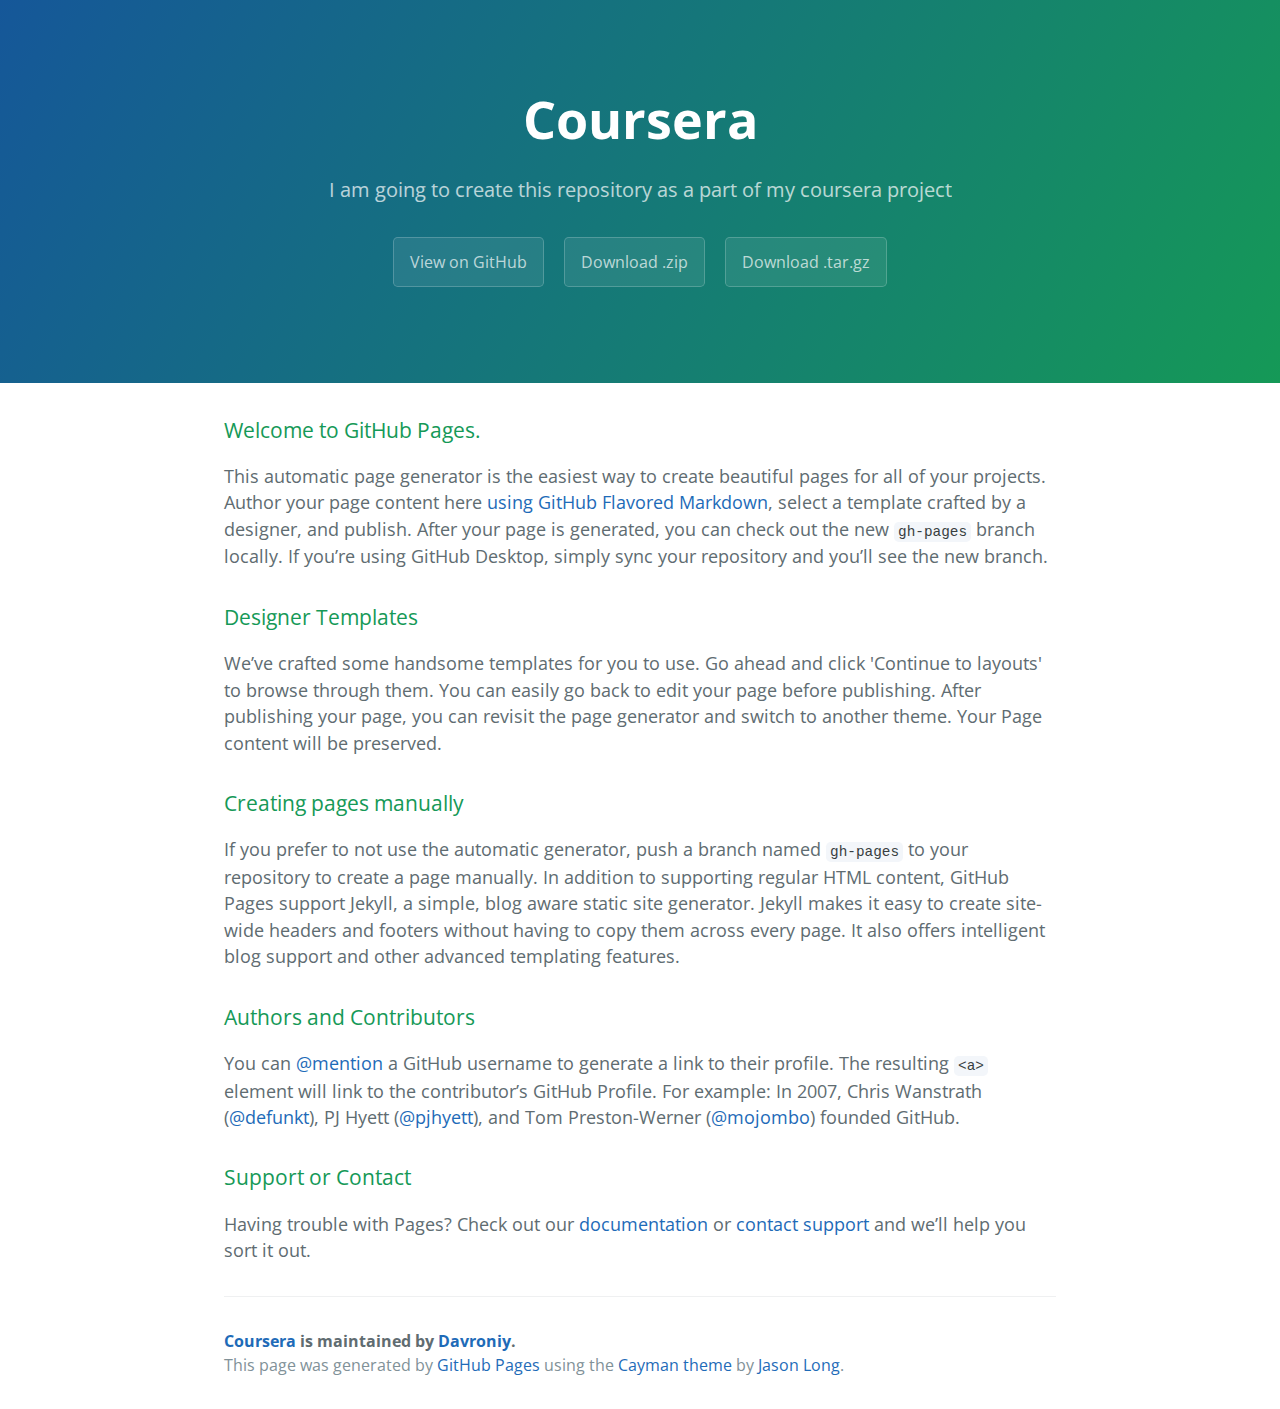
<file: index.html>
<!DOCTYPE html>
<html lang="en-us">
  <head>
    <meta charset="UTF-8">
    <title>Coursera by Davroniy</title>
    <meta name="viewport" content="width=device-width, initial-scale=1">
    <link rel="stylesheet" type="text/css" href="stylesheets/normalize.css" media="screen">
    <link href='https://fonts.googleapis.com/css?family=Open+Sans:400,700' rel='stylesheet' type='text/css'>
    <link rel="stylesheet" type="text/css" href="stylesheets/stylesheet.css" media="screen">
    <link rel="stylesheet" type="text/css" href="stylesheets/github-light.css" media="screen">
  </head>
  <body>
    <section class="page-header">
      <h1 class="project-name">Coursera</h1>
      <h2 class="project-tagline">I am going to create this repository as a part of my coursera project</h2>
      <a href="https://github.com/Davroniy/coursera" class="btn">View on GitHub</a>
      <a href="https://github.com/Davroniy/coursera/zipball/master" class="btn">Download .zip</a>
      <a href="https://github.com/Davroniy/coursera/tarball/master" class="btn">Download .tar.gz</a>
    </section>

    <section class="main-content">
      <h3>
<a id="welcome-to-github-pages" class="anchor" href="#welcome-to-github-pages" aria-hidden="true"><span aria-hidden="true" class="octicon octicon-link"></span></a>Welcome to GitHub Pages.</h3>

<p>This automatic page generator is the easiest way to create beautiful pages for all of your projects. Author your page content here <a href="https://guides.github.com/features/mastering-markdown/">using GitHub Flavored Markdown</a>, select a template crafted by a designer, and publish. After your page is generated, you can check out the new <code>gh-pages</code> branch locally. If you’re using GitHub Desktop, simply sync your repository and you’ll see the new branch.</p>

<h3>
<a id="designer-templates" class="anchor" href="#designer-templates" aria-hidden="true"><span aria-hidden="true" class="octicon octicon-link"></span></a>Designer Templates</h3>

<p>We’ve crafted some handsome templates for you to use. Go ahead and click 'Continue to layouts' to browse through them. You can easily go back to edit your page before publishing. After publishing your page, you can revisit the page generator and switch to another theme. Your Page content will be preserved.</p>

<h3>
<a id="creating-pages-manually" class="anchor" href="#creating-pages-manually" aria-hidden="true"><span aria-hidden="true" class="octicon octicon-link"></span></a>Creating pages manually</h3>

<p>If you prefer to not use the automatic generator, push a branch named <code>gh-pages</code> to your repository to create a page manually. In addition to supporting regular HTML content, GitHub Pages support Jekyll, a simple, blog aware static site generator. Jekyll makes it easy to create site-wide headers and footers without having to copy them across every page. It also offers intelligent blog support and other advanced templating features.</p>

<h3>
<a id="authors-and-contributors" class="anchor" href="#authors-and-contributors" aria-hidden="true"><span aria-hidden="true" class="octicon octicon-link"></span></a>Authors and Contributors</h3>

<p>You can <a href="https://help.github.com/articles/basic-writing-and-formatting-syntax/#mentioning-users-and-teams" class="user-mention">@mention</a> a GitHub username to generate a link to their profile. The resulting <code>&lt;a&gt;</code> element will link to the contributor’s GitHub Profile. For example: In 2007, Chris Wanstrath (<a href="https://github.com/defunkt" class="user-mention">@defunkt</a>), PJ Hyett (<a href="https://github.com/pjhyett" class="user-mention">@pjhyett</a>), and Tom Preston-Werner (<a href="https://github.com/mojombo" class="user-mention">@mojombo</a>) founded GitHub.</p>

<h3>
<a id="support-or-contact" class="anchor" href="#support-or-contact" aria-hidden="true"><span aria-hidden="true" class="octicon octicon-link"></span></a>Support or Contact</h3>

<p>Having trouble with Pages? Check out our <a href="https://help.github.com/pages">documentation</a> or <a href="https://github.com/contact">contact support</a> and we’ll help you sort it out.</p>

      <footer class="site-footer">
        <span class="site-footer-owner"><a href="https://github.com/Davroniy/coursera">Coursera</a> is maintained by <a href="https://github.com/Davroniy">Davroniy</a>.</span>

        <span class="site-footer-credits">This page was generated by <a href="https://pages.github.com">GitHub Pages</a> using the <a href="https://github.com/jasonlong/cayman-theme">Cayman theme</a> by <a href="https://twitter.com/jasonlong">Jason Long</a>.</span>
      </footer>

    </section>

  
  </body>
</html>
</file>
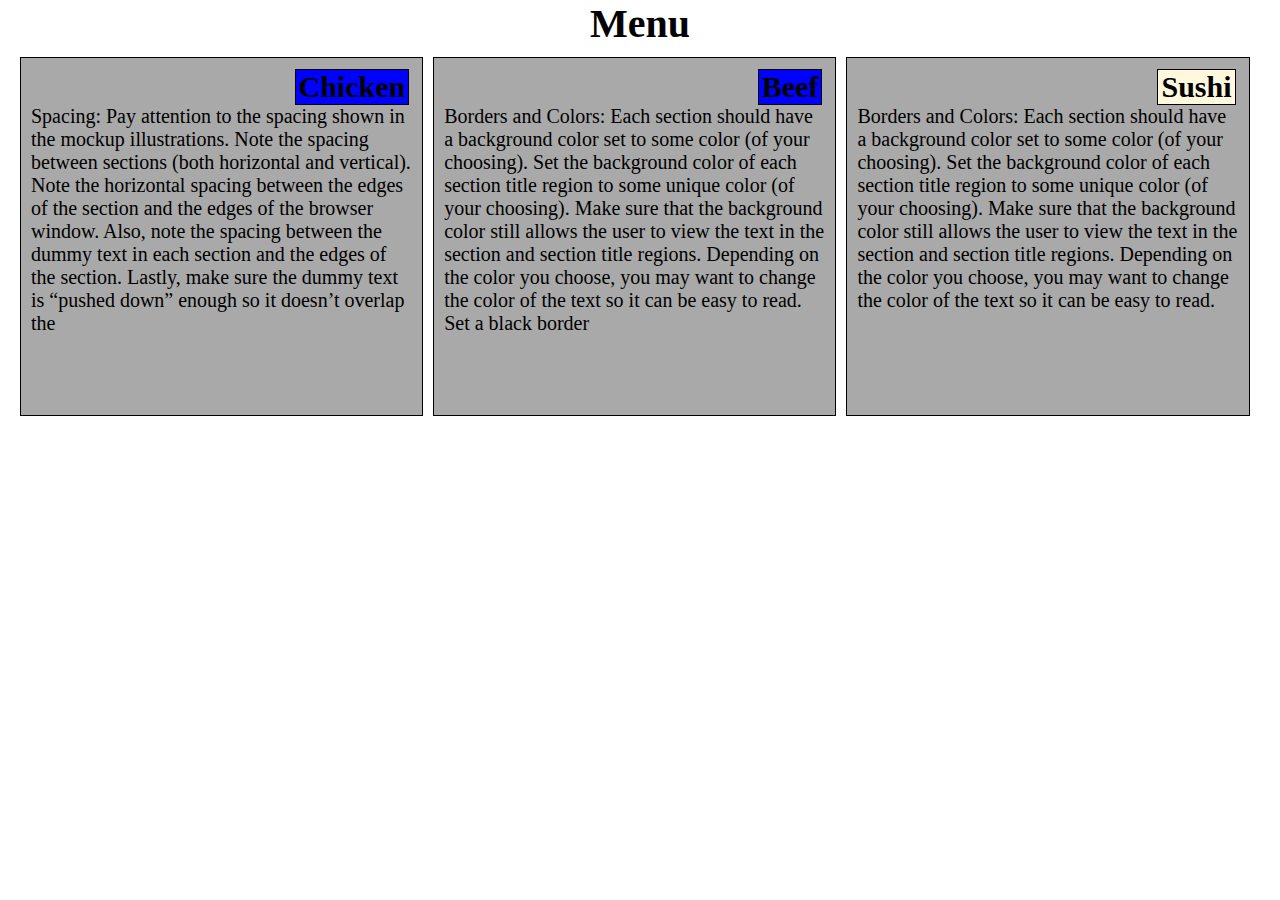
<file: BigContainer/index.html>
<!DOCTYPE html>
<html>
<head>
	<title>Module 2 - task</title>
	<link rel="stylesheet" type="text/css" href="css/style.css">
	<meta name="viewport" content="width=device-width, initial-scale=1">
</head>
<body>
	<h1>Menu</h1>
	<div class="row-container">
		<!-- First section -->
		<div id="section1">
		<h2>Chicken</h2>
			<p>Spacing: Pay attention to the spacing shown in the mockup illustrations. Note the spacing between sections (both horizontal and vertical). Note the horizontal spacing between the edges of the section and the edges of the browser window. Also, note the spacing between the dummy text in each section and the edges of the section. Lastly, make sure the dummy text is “pushed down” enough so it doesn’t overlap the </p>
		</div>
		<!-- Second section -->
		<div id="section2">
			<h2>Beef</h2>
			<p>Borders and Colors: Each section should have a background color set to some color (of your choosing). Set the background color of each section title region to some unique color (of your choosing). Make sure that the background color still allows the user to view the text in the section and section title regions. Depending on the color you choose, you may want to change the color of the text so it can be easy to read. Set a black border </p>
		</div>
		<!-- Third section -->
		<div id="section3">
			<h2>Sushi</h2>
			<p>Borders and Colors: Each section should have a background color set to some color (of your choosing). Set the background color of each section title region to some unique color (of your choosing). Make sure that the background color still allows the user to view the text in the section and section title regions. Depending on the color you choose, you may want to change the color of the text so it can be easy to read. </p>
		</div>
	</div>
</body>
</html>
</file>
<file: stylesheets/stylesheet.css>
* {
  box-sizing: border-box; }

body {
  padding: 0;
  margin: 0;
  font-family: "Open Sans", "Helvetica Neue", Helvetica, Arial, sans-serif;
  font-size: 16px;
  line-height: 1.5;
  color: #606c71; }

a {
  color: #1e6bb8;
  text-decoration: none; }
  a:hover {
    text-decoration: underline; }

.btn {
  display: inline-block;
  margin-bottom: 1rem;
  color: rgba(255, 255, 255, 0.7);
  background-color: rgba(255, 255, 255, 0.08);
  border-color: rgba(255, 255, 255, 0.2);
  border-style: solid;
  border-width: 1px;
  border-radius: 0.3rem;
  transition: color 0.2s, background-color 0.2s, border-color 0.2s; }
  .btn + .btn {
    margin-left: 1rem; }

.btn:hover {
  color: rgba(255, 255, 255, 0.8);
  text-decoration: none;
  background-color: rgba(255, 255, 255, 0.2);
  border-color: rgba(255, 255, 255, 0.3); }

@media screen and (min-width: 64em) {
  .btn {
    padding: 0.75rem 1rem; } }

@media screen and (min-width: 42em) and (max-width: 64em) {
  .btn {
    padding: 0.6rem 0.9rem;
    font-size: 0.9rem; } }

@media screen and (max-width: 42em) {
  .btn {
    display: block;
    width: 100%;
    padding: 0.75rem;
    font-size: 0.9rem; }
    .btn + .btn {
      margin-top: 1rem;
      margin-left: 0; } }

.page-header {
  color: #fff;
  text-align: center;
  background-color: #159957;
  background-image: linear-gradient(120deg, #155799, #159957); }

@media screen and (min-width: 64em) {
  .page-header {
    padding: 5rem 6rem; } }

@media screen and (min-width: 42em) and (max-width: 64em) {
  .page-header {
    padding: 3rem 4rem; } }

@media screen and (max-width: 42em) {
  .page-header {
    padding: 2rem 1rem; } }

.project-name {
  margin-top: 0;
  margin-bottom: 0.1rem; }

@media screen and (min-width: 64em) {
  .project-name {
    font-size: 3.25rem; } }

@media screen and (min-width: 42em) and (max-width: 64em) {
  .project-name {
    font-size: 2.25rem; } }

@media screen and (max-width: 42em) {
  .project-name {
    font-size: 1.75rem; } }

.project-tagline {
  margin-bottom: 2rem;
  font-weight: normal;
  opacity: 0.7; }

@media screen and (min-width: 64em) {
  .project-tagline {
    font-size: 1.25rem; } }

@media screen and (min-width: 42em) and (max-width: 64em) {
  .project-tagline {
    font-size: 1.15rem; } }

@media screen and (max-width: 42em) {
  .project-tagline {
    font-size: 1rem; } }

.main-content :first-child {
  margin-top: 0; }
.main-content img {
  max-width: 100%; }
.main-content h1, .main-content h2, .main-content h3, .main-content h4, .main-content h5, .main-content h6 {
  margin-top: 2rem;
  margin-bottom: 1rem;
  font-weight: normal;
  color: #159957; }
.main-content p {
  margin-bottom: 1em; }
.main-content code {
  padding: 2px 4px;
  font-family: Consolas, "Liberation Mono", Menlo, Courier, monospace;
  font-size: 0.9rem;
  color: #383e41;
  background-color: #f3f6fa;
  border-radius: 0.3rem; }
.main-content pre {
  padding: 0.8rem;
  margin-top: 0;
  margin-bottom: 1rem;
  font: 1rem Consolas, "Liberation Mono", Menlo, Courier, monospace;
  color: #567482;
  word-wrap: normal;
  background-color: #f3f6fa;
  border: solid 1px #dce6f0;
  border-radius: 0.3rem; }
  .main-content pre > code {
    padding: 0;
    margin: 0;
    font-size: 0.9rem;
    color: #567482;
    word-break: normal;
    white-space: pre;
    background: transparent;
    border: 0; }
.main-content .highlight {
  margin-bottom: 1rem; }
  .main-content .highlight pre {
    margin-bottom: 0;
    word-break: normal; }
.main-content .highlight pre, .main-content pre {
  padding: 0.8rem;
  overflow: auto;
  font-size: 0.9rem;
  line-height: 1.45;
  border-radius: 0.3rem; }
.main-content pre code, .main-content pre tt {
  display: inline;
  max-width: initial;
  padding: 0;
  margin: 0;
  overflow: initial;
  line-height: inherit;
  word-wrap: normal;
  background-color: transparent;
  border: 0; }
  .main-content pre code:before, .main-content pre code:after, .main-content pre tt:before, .main-content pre tt:after {
    content: normal; }
.main-content ul, .main-content ol {
  margin-top: 0; }
.main-content blockquote {
  padding: 0 1rem;
  margin-left: 0;
  color: #819198;
  border-left: 0.3rem solid #dce6f0; }
  .main-content blockquote > :first-child {
    margin-top: 0; }
  .main-content blockquote > :last-child {
    margin-bottom: 0; }
.main-content table {
  display: block;
  width: 100%;
  overflow: auto;
  word-break: normal;
  word-break: keep-all; }
  .main-content table th {
    font-weight: bold; }
  .main-content table th, .main-content table td {
    padding: 0.5rem 1rem;
    border: 1px solid #e9ebec; }
.main-content dl {
  padding: 0; }
  .main-content dl dt {
    padding: 0;
    margin-top: 1rem;
    font-size: 1rem;
    font-weight: bold; }
  .main-content dl dd {
    padding: 0;
    margin-bottom: 1rem; }
.main-content hr {
  height: 2px;
  padding: 0;
  margin: 1rem 0;
  background-color: #eff0f1;
  border: 0; }

@media screen and (min-width: 64em) {
  .main-content {
    max-width: 64rem;
    padding: 2rem 6rem;
    margin: 0 auto;
    font-size: 1.1rem; } }

@media screen and (min-width: 42em) and (max-width: 64em) {
  .main-content {
    padding: 2rem 4rem;
    font-size: 1.1rem; } }

@media screen and (max-width: 42em) {
  .main-content {
    padding: 2rem 1rem;
    font-size: 1rem; } }

.site-footer {
  padding-top: 2rem;
  margin-top: 2rem;
  border-top: solid 1px #eff0f1; }

.site-footer-owner {
  display: block;
  font-weight: bold; }

.site-footer-credits {
  color: #819198; }

@media screen and (min-width: 64em) {
  .site-footer {
    font-size: 1rem; } }

@media screen and (min-width: 42em) and (max-width: 64em) {
  .site-footer {
    font-size: 1rem; } }

@media screen and (max-width: 42em) {
  .site-footer {
    font-size: 0.9rem; } }
</file>
<file: stylesheets/github-light.css>
/*
The MIT License (MIT)

Copyright (c) 2016 GitHub, Inc.

Permission is hereby granted, free of charge, to any person obtaining a copy
of this software and associated documentation files (the "Software"), to deal
in the Software without restriction, including without limitation the rights
to use, copy, modify, merge, publish, distribute, sublicense, and/or sell
copies of the Software, and to permit persons to whom the Software is
furnished to do so, subject to the following conditions:

The above copyright notice and this permission notice shall be included in all
copies or substantial portions of the Software.

THE SOFTWARE IS PROVIDED "AS IS", WITHOUT WARRANTY OF ANY KIND, EXPRESS OR
IMPLIED, INCLUDING BUT NOT LIMITED TO THE WARRANTIES OF MERCHANTABILITY,
FITNESS FOR A PARTICULAR PURPOSE AND NONINFRINGEMENT. IN NO EVENT SHALL THE
AUTHORS OR COPYRIGHT HOLDERS BE LIABLE FOR ANY CLAIM, DAMAGES OR OTHER
LIABILITY, WHETHER IN AN ACTION OF CONTRACT, TORT OR OTHERWISE, ARISING FROM,
OUT OF OR IN CONNECTION WITH THE SOFTWARE OR THE USE OR OTHER DEALINGS IN THE
SOFTWARE.

*/

.pl-c /* comment */ {
  color: #969896;
}

.pl-c1 /* constant, variable.other.constant, support, meta.property-name, support.constant, support.variable, meta.module-reference, markup.raw, meta.diff.header */,
.pl-s .pl-v /* string variable */ {
  color: #0086b3;
}

.pl-e /* entity */,
.pl-en /* entity.name */ {
  color: #795da3;
}

.pl-smi /* variable.parameter.function, storage.modifier.package, storage.modifier.import, storage.type.java, variable.other */,
.pl-s .pl-s1 /* string source */ {
  color: #333;
}

.pl-ent /* entity.name.tag */ {
  color: #63a35c;
}

.pl-k /* keyword, storage, storage.type */ {
  color: #a71d5d;
}

.pl-s /* string */,
.pl-pds /* punctuation.definition.string, string.regexp.character-class */,
.pl-s .pl-pse .pl-s1 /* string punctuation.section.embedded source */,
.pl-sr /* string.regexp */,
.pl-sr .pl-cce /* string.regexp constant.character.escape */,
.pl-sr .pl-sre /* string.regexp source.ruby.embedded */,
.pl-sr .pl-sra /* string.regexp string.regexp.arbitrary-repitition */ {
  color: #183691;
}

.pl-v /* variable */ {
  color: #ed6a43;
}

.pl-id /* invalid.deprecated */ {
  color: #b52a1d;
}

.pl-ii /* invalid.illegal */ {
  color: #f8f8f8;
  background-color: #b52a1d;
}

.pl-sr .pl-cce /* string.regexp constant.character.escape */ {
  font-weight: bold;
  color: #63a35c;
}

.pl-ml /* markup.list */ {
  color: #693a17;
}

.pl-mh /* markup.heading */,
.pl-mh .pl-en /* markup.heading entity.name */,
.pl-ms /* meta.separator */ {
  font-weight: bold;
  color: #1d3e81;
}

.pl-mq /* markup.quote */ {
  color: #008080;
}

.pl-mi /* markup.italic */ {
  font-style: italic;
  color: #333;
}

.pl-mb /* markup.bold */ {
  font-weight: bold;
  color: #333;
}

.pl-md /* markup.deleted, meta.diff.header.from-file */ {
  color: #bd2c00;
  background-color: #ffecec;
}

.pl-mi1 /* markup.inserted, meta.diff.header.to-file */ {
  color: #55a532;
  background-color: #eaffea;
}

.pl-mdr /* meta.diff.range */ {
  font-weight: bold;
  color: #795da3;
}

.pl-mo /* meta.output */ {
  color: #1d3e81;
}
</file>
<file: BigContainer/css/style.css>
* {
	box-sizing: border-box;
	margin: 0;
  	padding: 0;
}

body {
	font-size: 20px; /*I would like my content to be a little bigger than default*/
}

.row-container {
	margin: 5px 10px 5px 10px;
}
h1 {
	text-align: center;
	margin-bottom: 10px;
}


div div {
	margin: 0 0 10px 10px;
	background: #A9A9A9;
	border: 1px solid black;
	padding: 5px;
}

div h2 {
	padding: 0 3px 0 3px;
	margin: 1px 3px 0 0;
	float: right;
	border: 1px solid black;
}

div:nth-child(1) h2 {
	background: #7FFF00;
}

div:nth-child(2) h2 {
	background: #0000FF;
}
div:nth-child(3) h2 {
	background: #FFF8DC;
}

p {
	clear: right;
}



@media (min-width: 768px) and (max-width: 991px) {

div div {
	float: left;
	width: 45%;
	padding: 5px;
}

#section3 {
	width: 91%;
	height: 170px;
}

p {
	height: 300px;
}

}

@media (min-width: 992px) {

div div {
	float: left;
	width: 32%;
	padding: 10px;
}

p {
	height: 300px;
}

}
</file>
